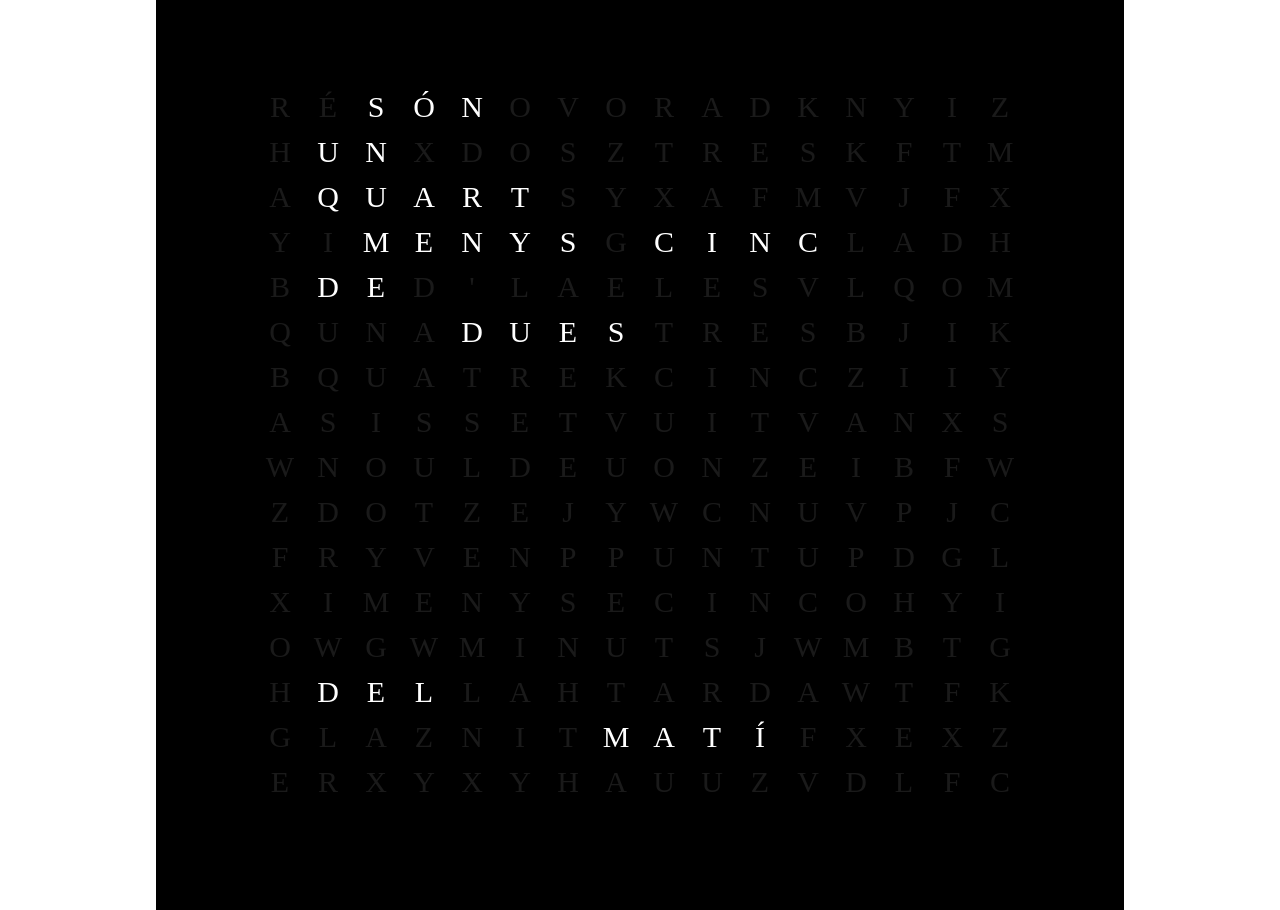
<file: prototype/index.html>
<html>
<head>
  <meta charset="utf-8">
  <title> Word Clock Prototype </title>
  <meta name="description" content="A world clock prototype">
  <meta name="author" content="Enric Ballo">
  <link rel="stylesheet" href="css/dark-style.css?v=2.0">
</head>

<body>
  <div id="word-clock" class="word-clock">
  </div>

  <!-- <p> The grid above displays the current time.
    To test a time, enter it in 24-hour format (hh:mm) below and hit enter.
    The display will revert to the current time after a few seconds.</p>
  <input id="ad_hoc_time" /> -->

</body>
  <script src="js/word-clock.js"></script>
</html>
</file>
<file: prototype/css/dark-style.css>
.word-clock {
    position: absolute;
    top: 50%;
    left: 50%;
    margin-right: -50%;
    transform: translate(-50%, -50%);
    background: black;
    padding: 100px;
}

.tile {
  height: 45;
  width: 48;
  color: white;
  background: black;
  text-align: center;
  float: left;
  font-family: gulim;
  font-size: 30;
}

.tilebreak {
  height: 45;
  width: 48;
  float: none
}
</file>
